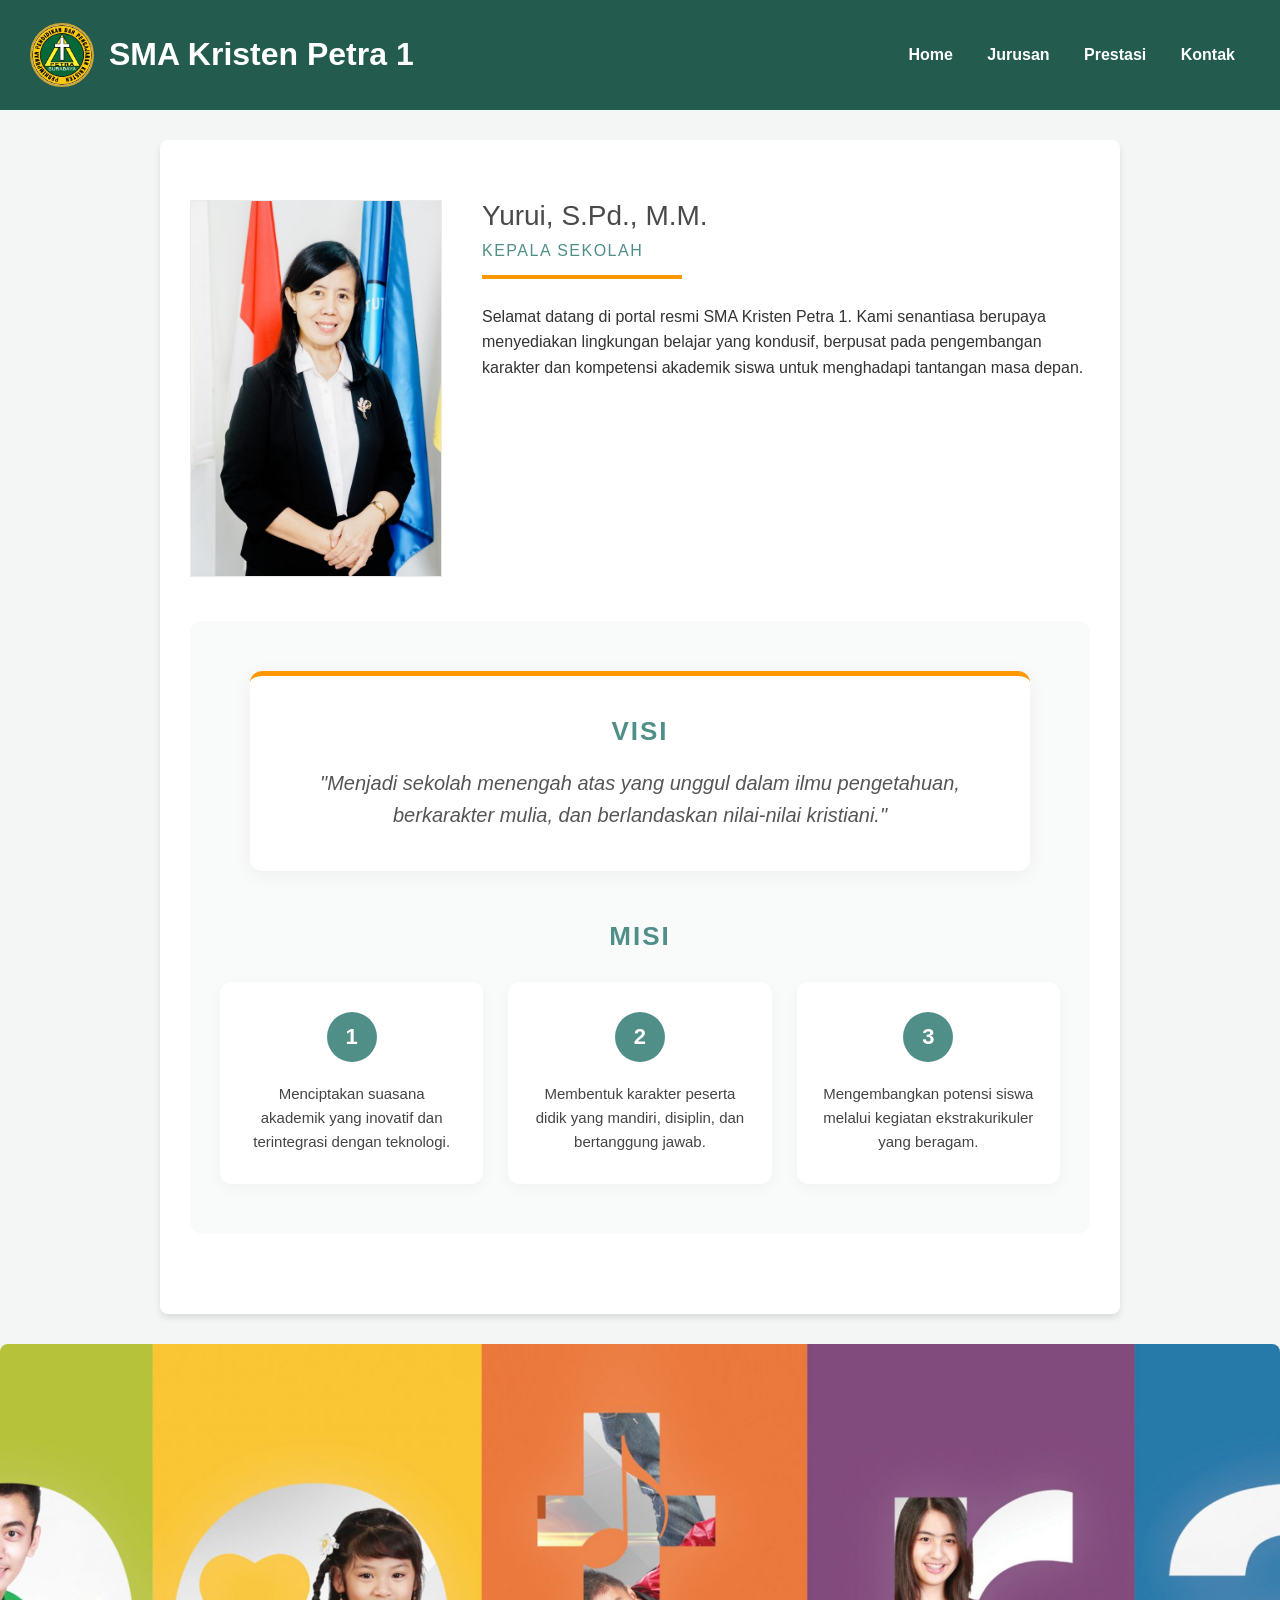
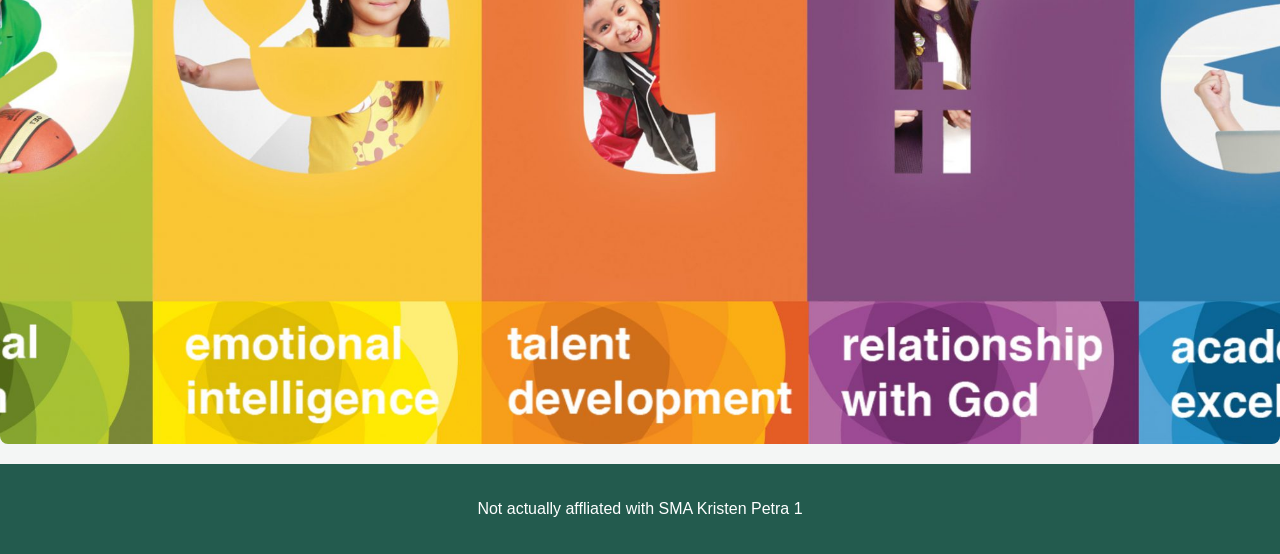
<file: index.html>
<!doctype html>
<html lang="id">
  <head>
    <meta charset="UTF-8" />
    <meta name="viewport" content="width=device-width, initial-scale=1.0" />
    <title>Beranda - SMA Kristen Petra 1</title>
    <link rel="stylesheet" href="style.css" />
  </head>
  <body>
    <header>
      <div class="logo-container">
        <img src="img/logo (1).png" alt="Logo SMA Kristen Petra 1" />
        <h1>SMA Kristen Petra 1</h1>
      </div>
      <nav>
        <a href="index.html">Home</a>
        <a href="jurusan.html">Jurusan</a>
        <a href="prestasi.html">Prestasi</a>
        <a href="kontak.html">Kontak</a>
      </nav>
    </header>

    <section>
      <div class="sambutan-container">
        <div class="kepsek-photo">
          <img src="img/kepala_sekolah.jpg" alt="Foto Kepala Sekolah Yurui" />
        </div>
        <div class="kepsek-info">
          <h2 class="kepsek-name">Yurui, S.Pd., M.M.</h2>
          <p class="kepsek-title">KEPALA SEKOLAH</p>
          <div class="separator-line"></div>
          <p class="kepsek-message">
            Selamat datang di portal resmi SMA Kristen Petra 1. Kami senantiasa
            berupaya menyediakan lingkungan belajar yang kondusif, berpusat pada
            pengembangan karakter dan kompetensi akademik siswa untuk menghadapi
            tantangan masa depan.
          </p>
        </div>
      </div>

      <div class="visi-misi-wrapper">
        <div class="visi-container">
          <div class="visi-card">
            <h3>Visi</h3>
            <p>
              "Menjadi sekolah menengah atas yang unggul dalam ilmu pengetahuan,
              berkarakter mulia, dan berlandaskan nilai-nilai kristiani."
            </p>
          </div>
        </div>

        <div class="misi-container">
          <h3 class="misi-title">Misi</h3>
          <div class="misi-grid">
            <div class="misi-card">
              <div class="misi-number">1</div>
              <p>
                Menciptakan suasana akademik yang inovatif dan terintegrasi
                dengan teknologi.
              </p>
            </div>
            <div class="misi-card">
              <div class="misi-number">2</div>
              <p>
                Membentuk karakter peserta didik yang mandiri, disiplin, dan
                bertanggung jawab.
              </p>
            </div>
            <div class="misi-card">
              <div class="misi-number">3</div>
              <p>
                Mengembangkan potensi siswa melalui kegiatan ekstrakurikuler
                yang beragam.
              </p>
            </div>
        </div>
      </div>
    </section>

    <div class="photo-spot" style="height: 700px">
      <img src="img/P.E.T.R.A-1.jpg" alt="Foto PETRA" />
    </div>

    <footer>
      <p>Not actually affliated with SMA Kristen Petra 1</p>
    </footer>
  </body>
</html>
</file>
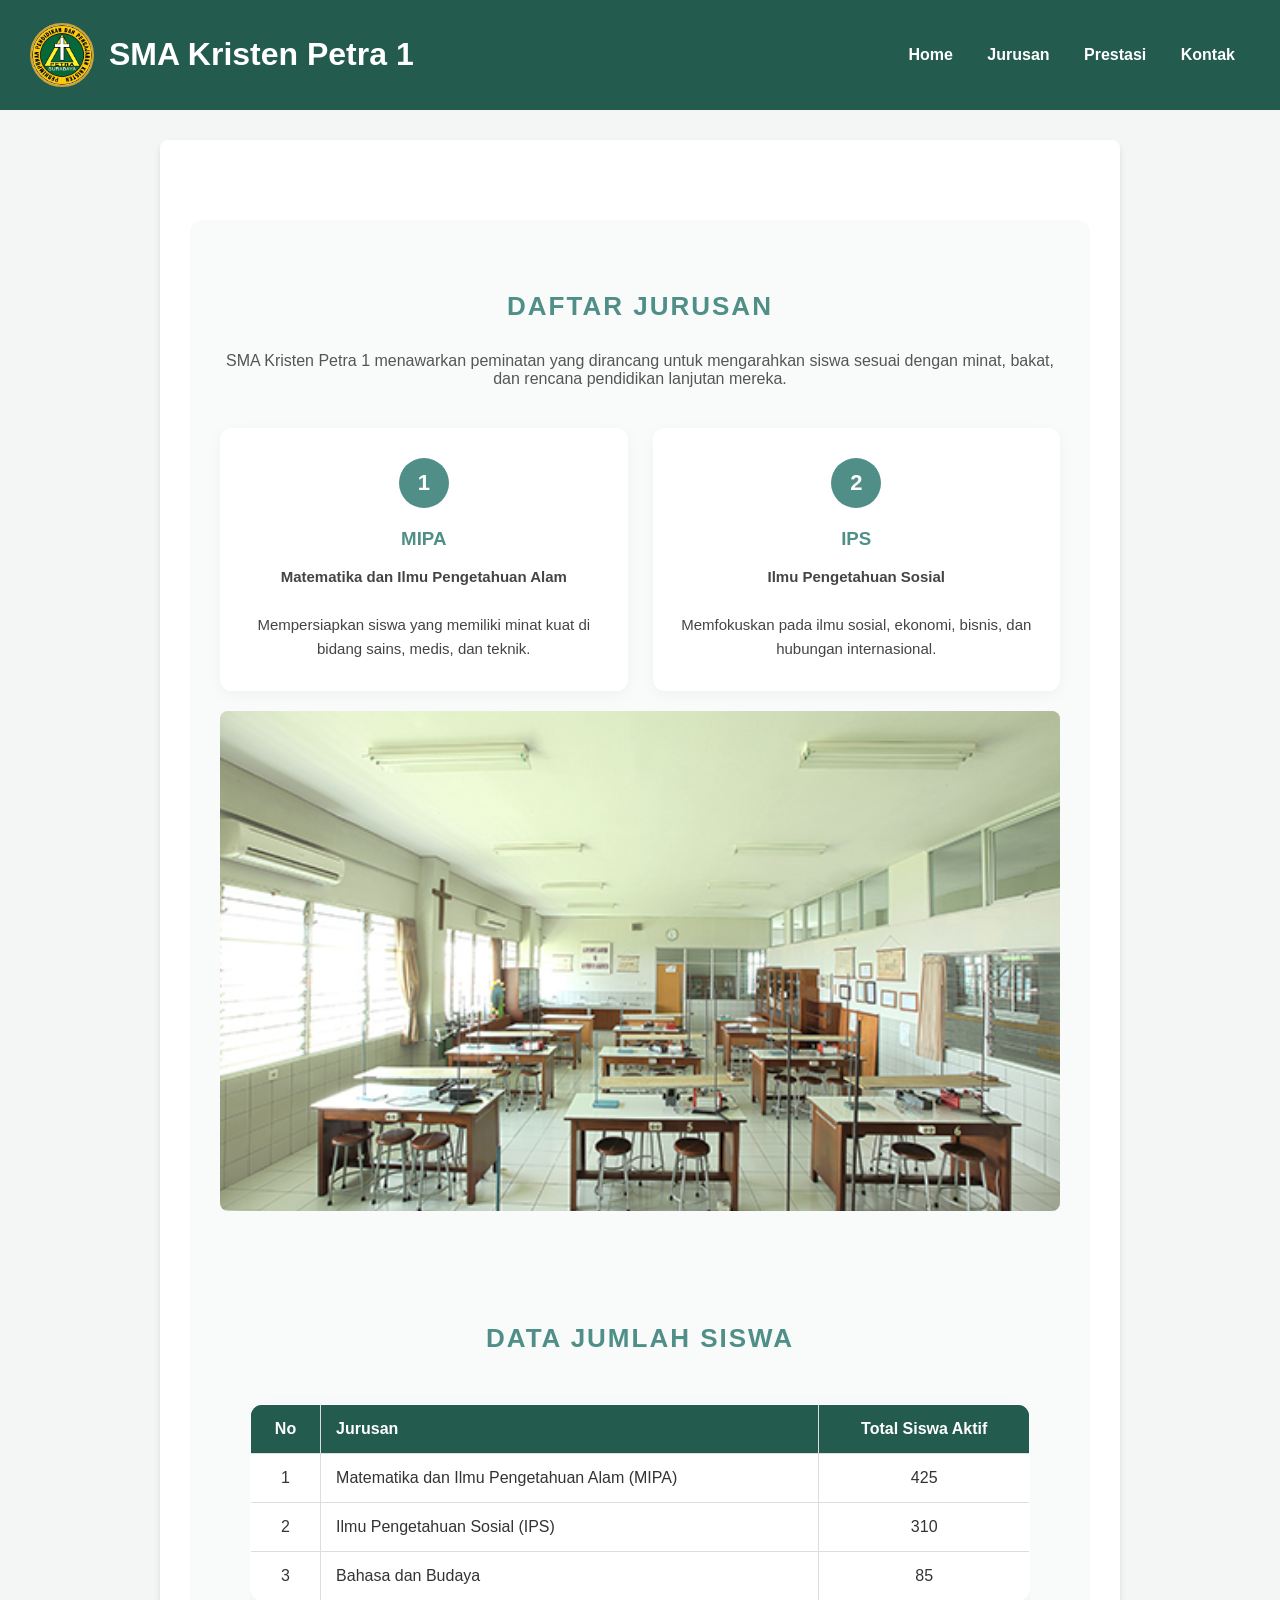
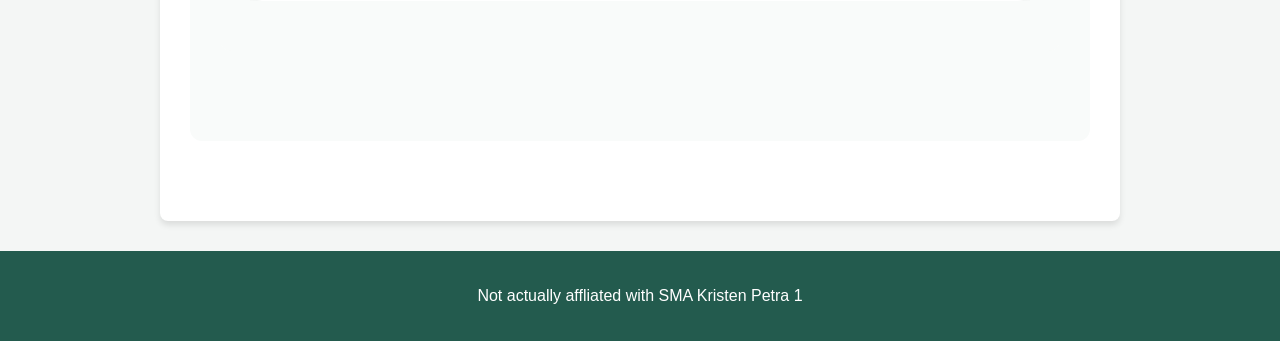
<file: jurusan.html>
<!doctype html>
<html lang="id">
  <head>
    <meta charset="UTF-8" />
    <meta name="viewport" content="width=device-width, initial-scale=1.0" />
    <title>Jurusan - SMA Kristen Petra 1</title>
    <link rel="stylesheet" href="style.css" />
  </head>
  <body>
    <header>
      <div class="logo-container">
        <img src="img/logo (1).png" alt="Logo SMA Kristen Petra 1" />
        <h1>SMA Kristen Petra 1</h1>
      </div>
      <nav>
        <a href="index.html">Home</a>
        <a href="jurusan.html">Jurusan</a>
        <a href="prestasi.html">Prestasi</a>
        <a href="kontak.html">Kontak</a>
      </nav>
    </header>

    <section>
      <div class="visi-misi-wrapper">
        <h2 class="misi-title">Daftar Jurusan</h2>
        <p
          style="
            text-align: center;
            color: #555;
            margin-bottom: 40px;
            font-size: 16px;
          "
        >
          SMA Kristen Petra 1 menawarkan peminatan yang dirancang untuk
          mengarahkan siswa sesuai dengan minat, bakat, dan rencana pendidikan
          lanjutan mereka.
        </p>

        <div class="misi-grid">
          <div class="misi-card">
            <div class="misi-number">1</div>
            <h3 style="color: #4f8f87; margin-top: 0; margin-bottom: 15px">
              MIPA
            </h3>
            <p>
              <strong>Matematika dan Ilmu Pengetahuan Alam</strong
              ><br /><br />Mempersiapkan siswa yang memiliki minat kuat di
              bidang sains, medis, dan teknik.
            </p>
          </div>

          <div class="misi-card">
            <div class="misi-number">2</div>
            <h3 style="color: #4f8f87; margin-top: 0; margin-bottom: 15px">
              IPS
            </h3>
            <p>
              <strong>Ilmu Pengetahuan Sosial</strong><br /><br />Memfokuskan
              pada ilmu sosial, ekonomi, bisnis, dan hubungan internasional.
            </p>
          </div>
      </div>

      <div class="photo-spot" style="height: 500px; margin-bottom: 40px">
        <img src="img/lab.jpg" alt="Foto Kegiatan" />
      </div>

      <div class="visi-misi-wrapper">
        <h2 class="misi-title">Data Jumlah Siswa</h2>

        <div style="overflow-x: auto">
          <table
            style="
              width: 100%;
              border-collapse: collapse;
              background: #fff;
              border-radius: 12px;
              overflow: hidden;
              box-shadow: 0 4px 15px rgba(0, 0, 0, 0.04);
            "
          >
            <thead style="background-color: #4f8f87; color: #fff">
              <tr>
                <th style="padding: 15px; text-align: center">No</th>
                <th style="padding: 15px; text-align: left">Jurusan</th>
                <th style="padding: 15px; text-align: center">
                  Total Siswa Aktif
                </th>
              </tr>
            </thead>
            <tbody>
              <tr style="border-bottom: 1px solid #eee">
                <td style="padding: 15px; text-align: center">1</td>
                <td style="padding: 15px">
                  Matematika dan Ilmu Pengetahuan Alam (MIPA)
                </td>
                <td style="padding: 15px; text-align: center">425</td>
              </tr>
              <tr style="border-bottom: 1px solid #eee">
                <td style="padding: 15px; text-align: center">2</td>
                <td style="padding: 15px">Ilmu Pengetahuan Sosial (IPS)</td>
                <td style="padding: 15px; text-align: center">310</td>
              </tr>
              <tr>
                <td style="padding: 15px; text-align: center">3</td>
                <td style="padding: 15px">Bahasa dan Budaya</td>
                <td style="padding: 15px; text-align: center">85</td>
              </tr>
            </tbody>
          </table>
        </div>
      </div>
    </section>

    <footer>
      <p>Not actually affliated with SMA Kristen Petra 1</p>
    </footer>
  </body>
</html>
</file>
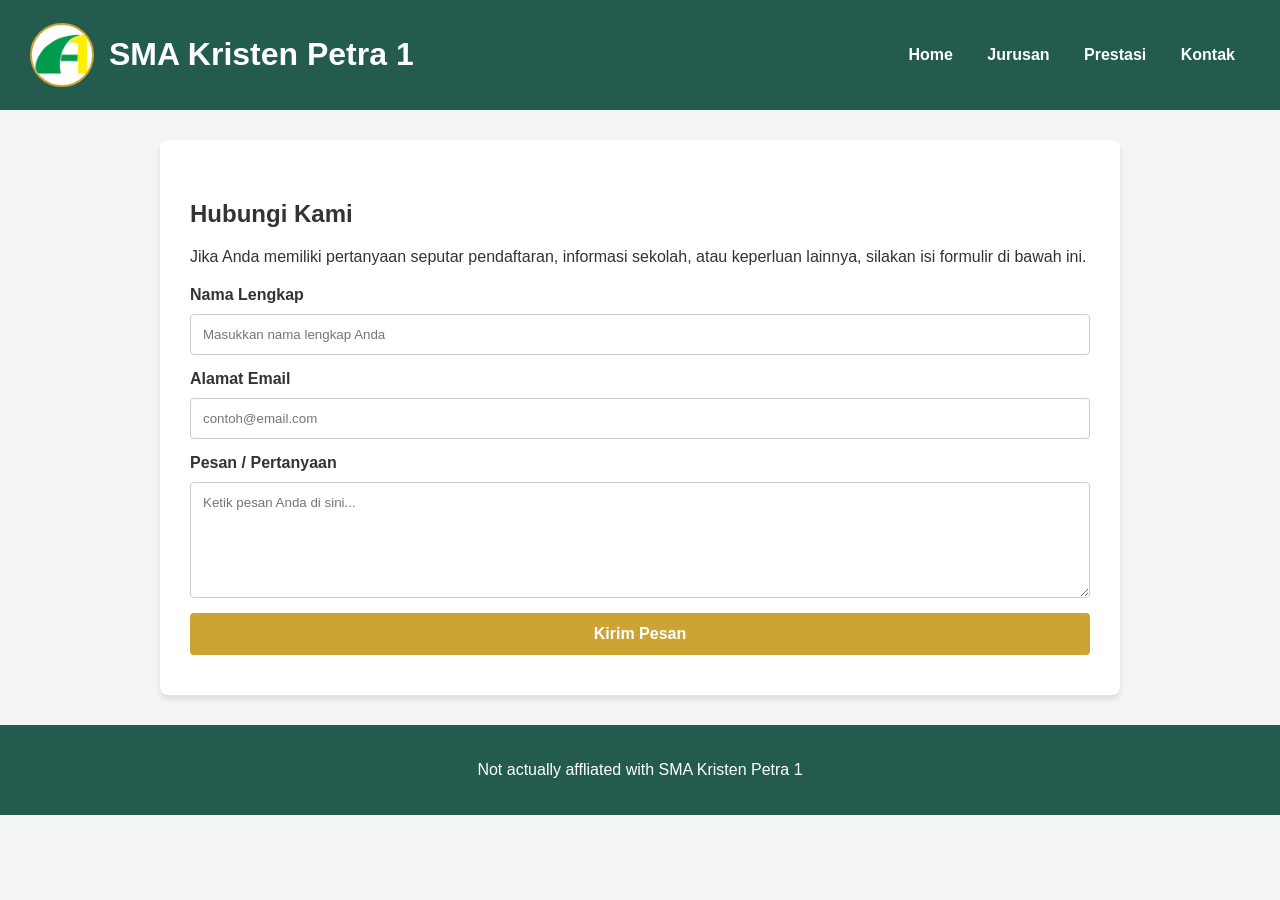
<file: kontak.html>
<!doctype html>
<html lang="id">
  <head>
    <meta charset="UTF-8" />
    <meta name="viewport" content="width=device-width, initial-scale=1.0" />
    <title>Kontak - SMA Kristen Petra 1</title>
    <link rel="stylesheet" href="style.css" />
  </head>
  <body>
    <header>
      <div class="logo-container">
        <img src="img/logo.png" alt="Logo SMA Kristen Petra 1" />
        <h1>SMA Kristen Petra 1</h1>
      </div>
      <nav>
        <a href="index.html">Home</a>
        <a href="jurusan.html">Jurusan</a>
        <a href="prestasi.html">Prestasi</a>
        <a href="kontak.html">Kontak</a>
      </nav>
    </header>

    <section>
      <h2>Hubungi Kami</h2>
      <p>
        Jika Anda memiliki pertanyaan seputar pendaftaran, informasi sekolah,
        atau keperluan lainnya, silakan isi formulir di bawah ini.
      </p>

      <form action="#" method="POST">
        <label for="nama">Nama Lengkap</label>
        <input
          type="text"
          id="nama"
          name="nama"
          placeholder="Masukkan nama lengkap Anda"
          required
        />

        <label for="email">Alamat Email</label>
        <input
          type="email"
          id="email"
          name="email"
          placeholder="contoh@email.com"
          required
        />

        <label for="pesan">Pesan / Pertanyaan</label>
        <textarea
          id="pesan"
          name="pesan"
          rows="6"
          placeholder="Ketik pesan Anda di sini..."
          required
        ></textarea>

        <button type="submit">Kirim Pesan</button>
      </form>
    </section>

    <footer>
      <p>Not actually affliated with SMA Kristen Petra 1</p>
    </footer>
  </body>
</html>
</file>
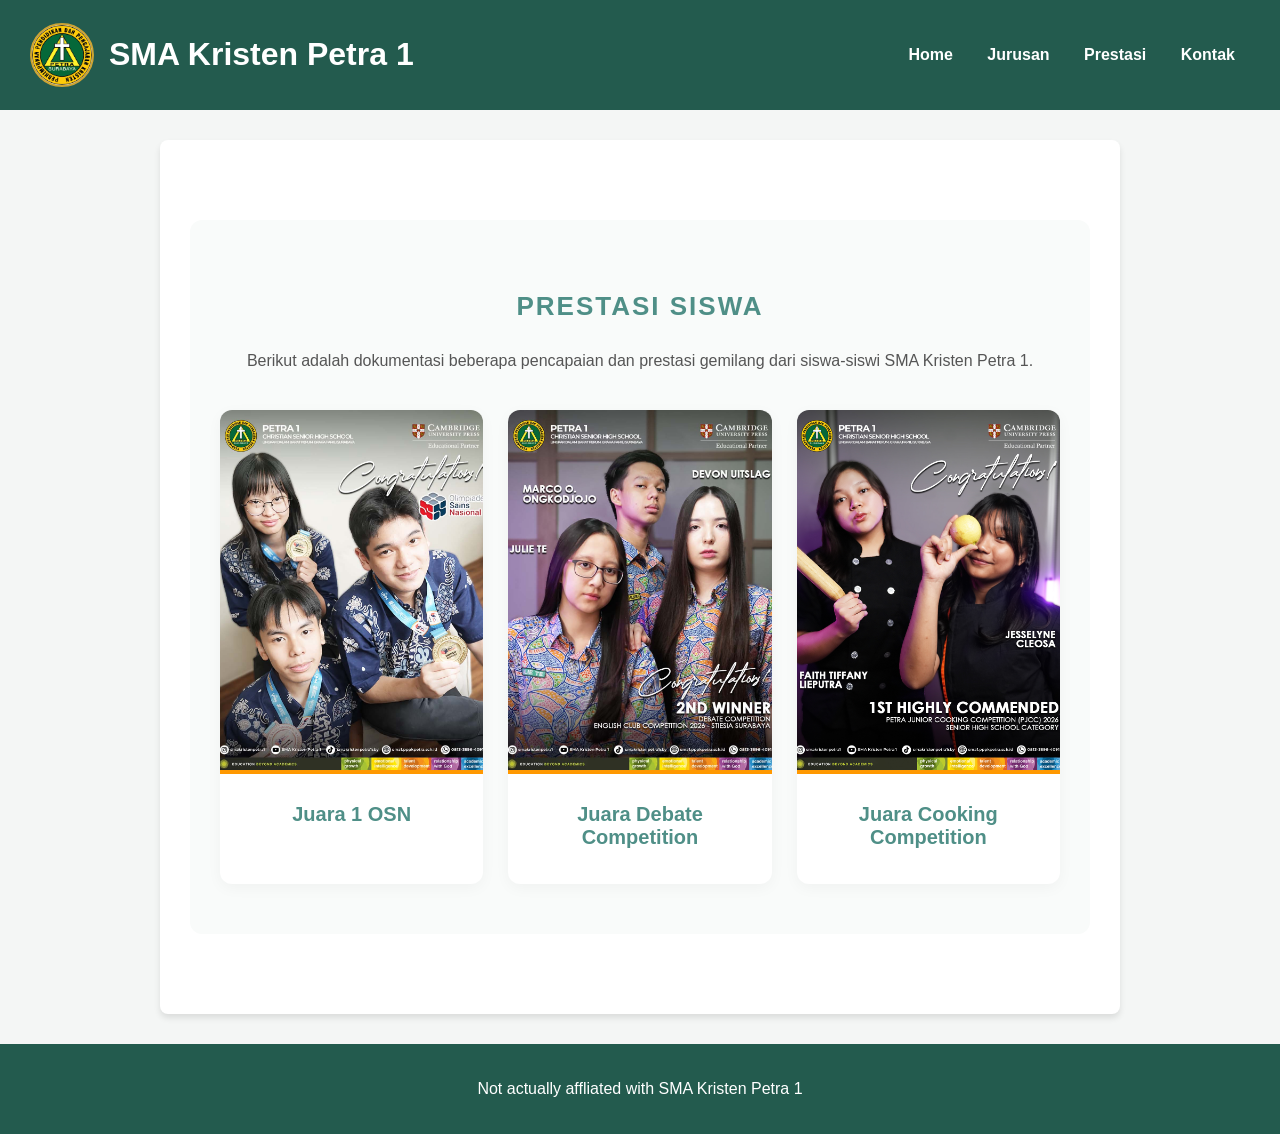
<file: prestasi.html>
<!doctype html>
<html lang="id">
  <head>
    <meta charset="UTF-8" />
    <meta name="viewport" content="width=device-width, initial-scale=1.0" />
    <title>Prestasi - SMA Kristen Petra 1</title>
    <link rel="stylesheet" href="style.css" />
  </head>
  <body>
    <header>
      <div class="logo-container">
        <img src="img/logo (1).png" alt="Logo SMA Kristen Petra 1" />
        <h1>SMA Kristen Petra 1</h1>
      </div>
      <nav>
        <a href="index.html">Home</a>
        <a href="jurusan.html">Jurusan</a>
        <a href="prestasi.html">Prestasi</a>
        <a href="kontak.html">Kontak</a>
      </nav>
    </header>

    <section>
      <div class="visi-misi-wrapper">
        <h2 class="misi-title">Prestasi Siswa</h2>
        <p
          style="
            text-align: center;
            color: #555;
            margin-bottom: 40px;
            font-size: 16px;
          "
        >
          Berikut adalah dokumentasi beberapa pencapaian dan prestasi gemilang
          dari siswa-siswi SMA Kristen Petra 1.
        </p>

        <div class="misi-grid">
          <div
            class="misi-card"
            style="padding: 0; overflow: hidden; display: block"
          >
            <img
              src="img/prestasi1.jpg"
              alt="Foto Prestasi 1"
              style="
                width: 100%;
                height: 360px;
                object-fit: cover;
                border-bottom: 4px solid #ff9800;
              "
            />
            <div style="padding: 25px">
              <h3
                style="
                  color: #4f8f87;
                  margin-top: 0;
                  margin-bottom: 10px;
                  font-size: 20px;
                "
              >
                Juara 1 OSN
              </h3>
            </div>
          </div>

          <div
            class="misi-card"
            style="padding: 0; overflow: hidden; display: block"
          >
            <img
              src="img/prestasi2.jpg"
              alt="Foto Prestasi 2"
              style="
                width: 100%;
                height: 360px;
                object-fit: cover;
                border-bottom: 4px solid #ff9800;
              "
            />
            <div style="padding: 25px">
              <h3
                style="
                  color: #4f8f87;
                  margin-top: 0;
                  margin-bottom: 10px;
                  font-size: 20px;
                "
              >
                Juara Debate Competition
              </h3>
            </div>
          </div>

          <div
            class="misi-card"
            style="padding: 0; overflow: hidden; display: block"
          >
            <img
              src="img/prestasi3.jpg"
              alt="Foto Prestasi 3"
              style="
                width: 100%;
                height: 360px;
                object-fit: cover;
                border-bottom: 4px solid #ff9800;
              "
            />
            <div style="padding: 25px">
              <h3
                style="
                  color: #4f8f87;
                  margin-top: 0;
                  margin-bottom: 10px;
                  font-size: 20px;
                "
              >
                Juara Cooking Competition
              </h3>
            </div>
          </div>
        </div>
      </div>
    </section>

    <footer>
      <p>Not actually affliated with SMA Kristen Petra 1</p>
    </footer>
  </body>
</html>
</file>
<file: style.css>
body {
  font-family: Arial, sans-serif;
  margin: 0;
  padding: 0;
  background-color: #f4f6f5;
  color: #333;
}
header {
  background-color: #235b4e;
  color: white;
  padding: 15px 30px;
  display: flex;
  align-items: center;
  justify-content: space-between;
}
.logo-container {
  display: flex;
  align-items: center;
  gap: 15px;
}
.logo-container img {
  width: 60px;
  height: 60px;
  background-color: white;
  border-radius: 50%;
  object-fit: contain;
  border: 2px solid #cda434;
}
nav a {
  color: white;
  text-decoration: none;
  margin: 0 15px;
  font-size: 16px;
  font-weight: 600;
}
nav a:hover {
  color: #cda434;
}
section {
  padding: 40px 30px;
  max-width: 900px;
  margin: 30px auto;
  background-color: white;
  border-radius: 8px;
  box-shadow: 0 4px 6px rgba(0, 0, 0, 0.1);
}
.photo-spot {
  width: 100%;
  height: 300px;
  background-color: #e9ecef;
  display: flex;
  align-items: center;
  justify-content: center;
  margin: 20px 0;
  border-radius: 8px;
  color: #6c757d;
  font-weight: bold;
  position: relative;
  overflow: hidden;
}
.photo-spot img {
  width: 100%;
  height: 100%;
  object-fit: cover;
  position: absolute;
  top: 0;
  left: 0;
}
footer {
  background-color: #235b4e;
  color: white;
  text-align: center;
  padding: 20px;
  margin-top: auto;
}
table {
  width: 100%;
  border-collapse: collapse;
  margin-top: 20px;
}
table,
th,
td {
  border: 1px solid #ddd;
}
th,
td {
  padding: 12px;
  text-align: left;
}
th {
  background-color: #235b4e;
  color: white;
}
form {
  display: flex;
  flex-direction: column;
  gap: 15px;
  margin-top: 20px;
}
label {
  font-weight: bold;
  margin-bottom: -5px;
}
input,
textarea {
  padding: 12px;
  border: 1px solid #ccc;
  border-radius: 4px;
  width: 100%;
  box-sizing: border-box;
  font-family: inherit;
}
button {
  background-color: #cda434;
  color: #fff;
  border: none;
  padding: 12px 20px;
  cursor: pointer;
  font-size: 16px;
  font-weight: bold;
  border-radius: 4px;
  transition: background-color 0.3s;
}
button:hover {
  background-color: #b58d2a;
}

.sambutan-container {
  display: flex;
  align-items: flex-start;
  gap: 40px;
  margin-bottom: 40px;
  margin-top: 20px;
}

.kepsek-photo img {
  width: 250px;
  height: auto;
  object-fit: cover;
  border: 1px solid #eaeaea;
}

.kepsek-info {
  flex: 1;
  display: flex;
  flex-direction: column;
  justify-content: flex-start;
}

.kepsek-name {
  font-size: 28px;
  font-weight: 400;
  color: #4a4a4a;
  margin: 0 0 10px 0;
}

.kepsek-title {
  font-size: 16px;
  color: #4f8f87;
  letter-spacing: 1.5px;
  margin: 0 0 15px 0;
}

.separator-line {
  width: 200px;
  height: 4px;
  background-color: #ff9800;
  margin-bottom: 25px;
}

.kepsek-message {
  font-size: 16px;
  line-height: 1.6;
  color: #333;
  margin: 0;
}

@media (max-width: 768px) {
  .sambutan-container {
    flex-direction: column;
    align-items: center;
    text-align: center;
  }

  .kepsek-info {
    align-items: center;
  }

  .separator-line {
    margin-left: auto;
    margin-right: auto;
  }
}

.visi-misi-wrapper {
  background-color: #f9fbfa;
  padding: 50px 30px;
  border-radius: 12px;
  margin: 40px 0;
}

.visi-container {
  margin-bottom: 50px;
}

.visi-card {
  background: #ffffff;
  padding: 40px;
  border-radius: 12px;
  box-shadow: 0 4px 20px rgba(0, 0, 0, 0.05);
  border-top: 5px solid #ff9800;
  max-width: 700px;
  margin: 0 auto;
  text-align: center;
}

.visi-card h3 {
  color: #4f8f87;
  font-size: 26px;
  margin-top: 0;
  margin-bottom: 20px;
  text-transform: uppercase;
  letter-spacing: 2px;
}

.visi-card p {
  font-size: 20px;
  color: #555;
  line-height: 1.6;
  font-style: italic;
  margin: 0;
}

.misi-title {
  text-align: center;
  color: #4f8f87;
  font-size: 26px;
  margin-bottom: 30px;
  text-transform: uppercase;
  letter-spacing: 2px;
}

.misi-grid {
  display: grid;
  grid-template-columns: repeat(auto-fit, minmax(240px, 1fr));
  gap: 25px;
}

.misi-card {
  background: #ffffff;
  padding: 30px 25px;
  border-radius: 12px;
  box-shadow: 0 4px 15px rgba(0, 0, 0, 0.04);
  position: relative;
  transition:
    transform 0.3s ease,
    box-shadow 0.3s ease;
  display: flex;
  flex-direction: column;
  align-items: center;
  text-align: center;
}

.misi-card:hover {
  transform: translateY(-8px);
  box-shadow: 0 10px 25px rgba(0, 0, 0, 0.1);
}

.misi-number {
  background-color: #4f8f87;
  color: #ffffff;
  width: 50px;
  height: 50px;
  display: flex;
  align-items: center;
  justify-content: center;
  border-radius: 50%;
  font-size: 22px;
  font-weight: bold;
  margin-bottom: 20px;
}

.misi-card p {
  color: #444;
  line-height: 1.6;
  font-size: 15px;
  margin: 0;
}
</file>
